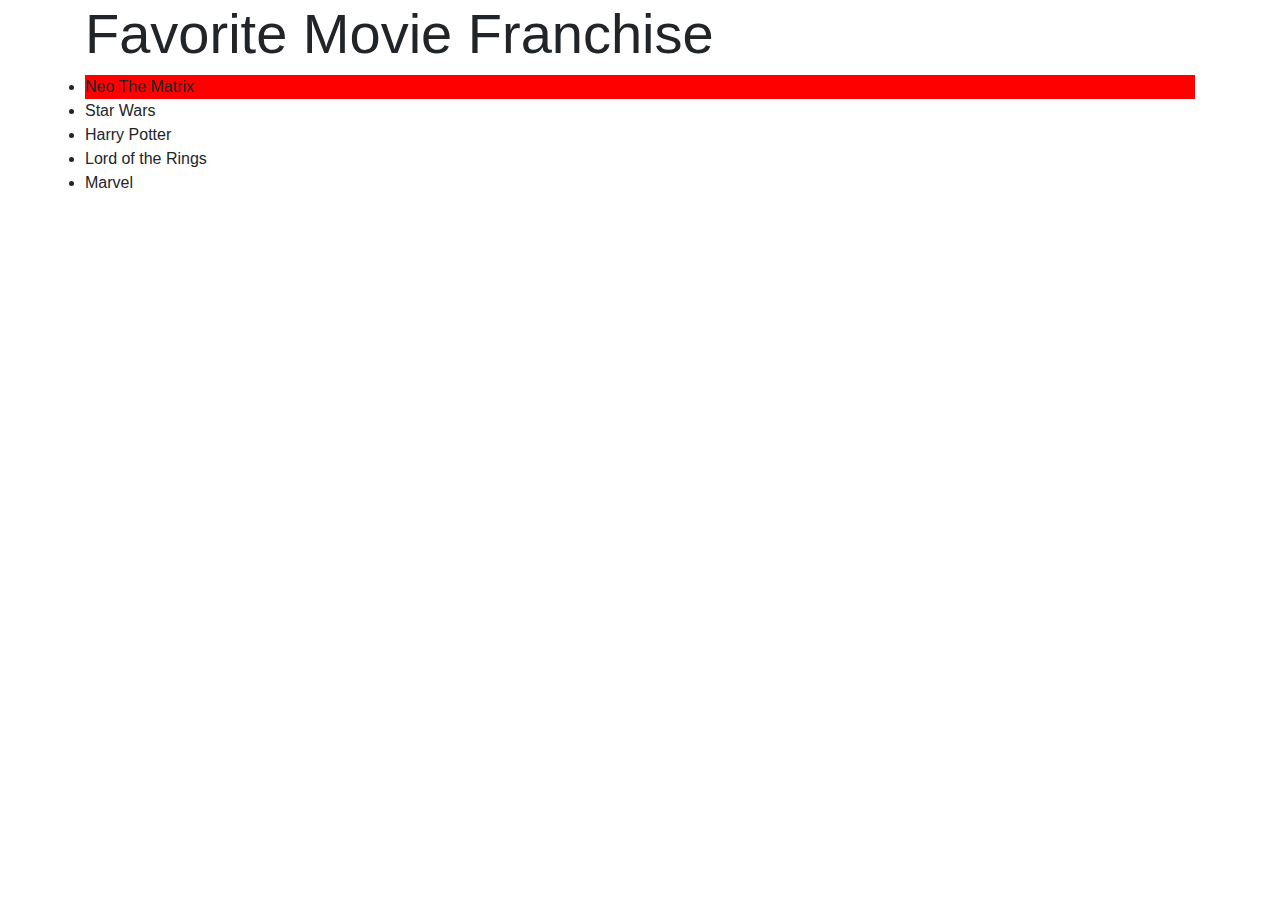
<file: JavaScript-DOM-Manipulation/index.html>
<!DOCTYPE html>
<html lang="en">
<head>
    <meta charset="UTF-8">
    <meta name="viewport" content="width=device-width, initial-scale=1.0">
    <title>Document</title>
    <!-- Bootstrap CSS -->
    <link href="https://stackpath.bootstrapcdn.com/bootstrap/4.5.2/css/bootstrap.min.css" rel="stylesheet">
    <style>
        /* Additional CSS styles can be added here */
    </style>
</head>
<!--The HTML element is the parent to the head and body element. 
The body element is the parent to the DIV. 
The h1 and the UL are siblings.-->
<body>
    <!--The div element is the parent to the ul element-->
    <div class="container">
        <h1 class="display-4" id="main-heading">Favorite Movie Franchise</h1>
        <ul class="list-group">
            <li class="list-items">
                <span>Neo</span>
                The Matrix</li>
            <li class="list-items">Star Wars</li>
            <li class="list-items">Harry Potter</li>
            <li class="list-items">Lord of the Rings</li>
            <li class="list-items">Marvel</li>
        </ul>
    </div>
    <!--<script src="styling_elements.js"></script>
    <script src="select_elements.js"></script>
    <script src="creating_elements.js"></script>-->
    <script src="DOM_traversal.js"></script>
    
    <!-- Bootstrap JS and jQuery (Optional, if required) -->
    <script src="https://code.jquery.com/jquery-3.5.1.slim.min.js"></script>
    <script src="https://cdn.jsdelivr.net/npm/@popperjs/core@2.5.4/dist/umd/popper.min.js"></script>
    <script src="https://stackpath.bootstrapcdn.com/bootstrap/4.5.2/js/bootstrap.min.js"></script>
</body>
</html>
</file>
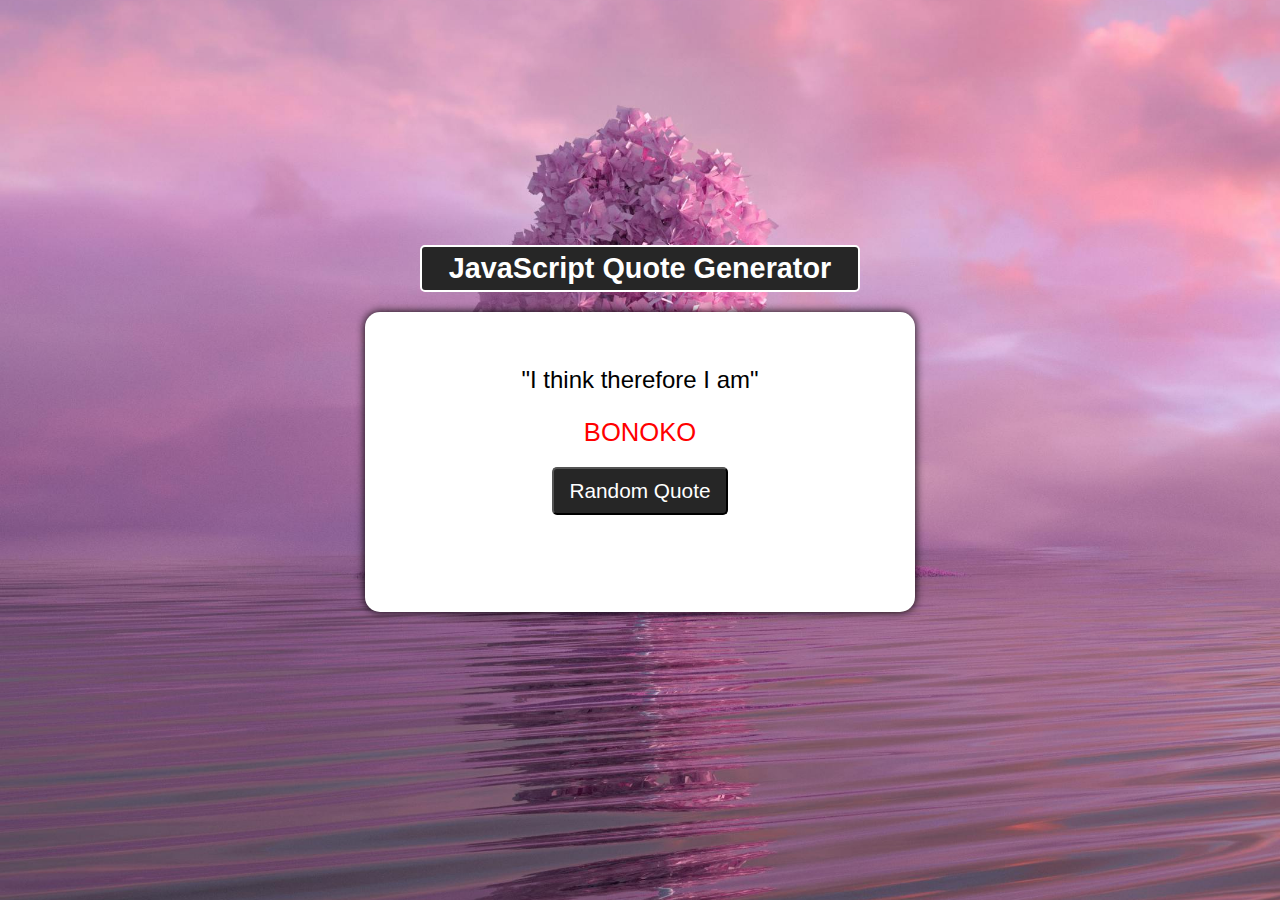
<file: JavaScript-Projects/0x00-Random_Quote_Generator/index.html>
<!DOCTYPE html>
<html lang="en">
<head>
    <meta charset="UTF-8">
    <meta name="viewport" content="width=device-width, initial-scale=1.0">
    <!--Stylesheet-->
    <link rel="stylesheet" href="style.css">
    <!--Google font links-->
    <link rel="preconnect" href="https://fonts.googleapis.com">
    <link rel="preconnect" href="https://fonts.gstatic.com" crossorigin>
    <link href="https://fonts.googleapis.com/css2?family=Roboto:ital,wght@0,100;0,300;0,400;0,500;0,700;0,900;1,100;1,300;1,400;1,500;1,700;1,900&display=swap" rel="stylesheet">
    <!--Font Awesome-->
    <link rel="stylesheet" href="https://cdnjs.cloudflare.com/ajax/libs/font-awesome/6.5.2/css/all.min.css" integrity="sha512-SnH5WK+bZxgPHs44uWIX+LLJAJ9/2PkPKZ5QiAj6Ta86w+fsb2TkcmfRyVX3pBnMFcV7oQPJkl9QevSCWr3W6A==" crossorigin="anonymous" referrerpolicy="no-referrer" />
    <title>Random Quote Generator</title>
</head>
<body>
    <div class="container">
        <div class="header">
            <h2>JavaScript Quote Generator</h2>
        </div>

        <div class="main-content">
            <div class="text-area">
                <span class="quote">
                    "I think therefore I am"
                </span>
            </div>

            <div class="person"> Bonoko </div>

            <div class="button-area">
                <button id="new-quote">Random Quote</button>
            </div>
        </div>
    </div>

    <!--Scripts-->
    <script src="randomQuoteGenerator.js"></script>
</body>
</html>
</file>
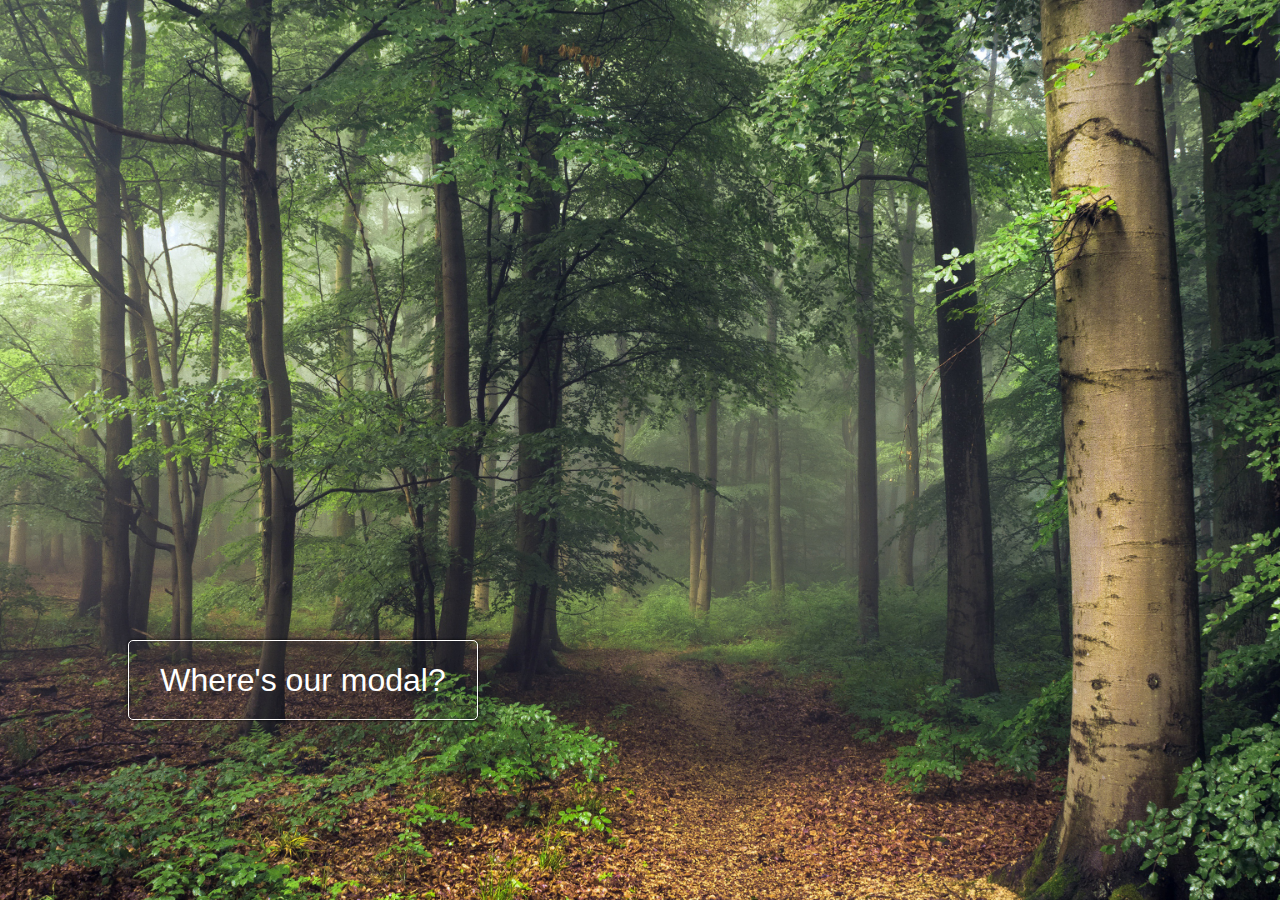
<file: JavaScript-Projects/0x02-Modal_Open_Button/index.html>
<!DOCTYPE html>
<html lang="en">
    <head>
        <meta charset="UTF-8">
        <meta name="viewport" content="width=device-width, initial-scale=1.0">
        <!--Stylesheet-->
        <link rel="stylesheet" href="style.css">
        <!--Google font links-->
        <link rel="preconnect" href="https://fonts.googleapis.com">
        <link rel="preconnect" href="https://fonts.gstatic.com" crossorigin>
        <link href="https://fonts.googleapis.com/css2?family=Roboto:ital,wght@0,100;0,300;0,400;0,500;0,700;0,900;1,100;1,300;1,400;1,500;1,700;1,900&display=swap" rel="stylesheet">
        <!--Font Awesome-->
        <link rel="stylesheet" href="https://cdnjs.cloudflare.com/ajax/libs/font-awesome/6.5.2/css/all.min.css" integrity="sha512-SnH5WK+bZxgPHs44uWIX+LLJAJ9/2PkPKZ5QiAj6Ta86w+fsb2TkcmfRyVX3pBnMFcV7oQPJkl9QevSCWr3W6A==" crossorigin="anonymous" referrerpolicy="no-referrer" />
        <title>Modal Open Button</title>
    </head>
<body>
    <button id="open-btn">
        <p>Where's our modal?</p>
    </button>

    <div id="modal-container">
        <div id="modal">
            <p>Here I am!</p>
            <div id="close-btn">&times;</div>
        </div>
    </div>

    <script src="modal.js"></script>
</body>
</html>
</file>
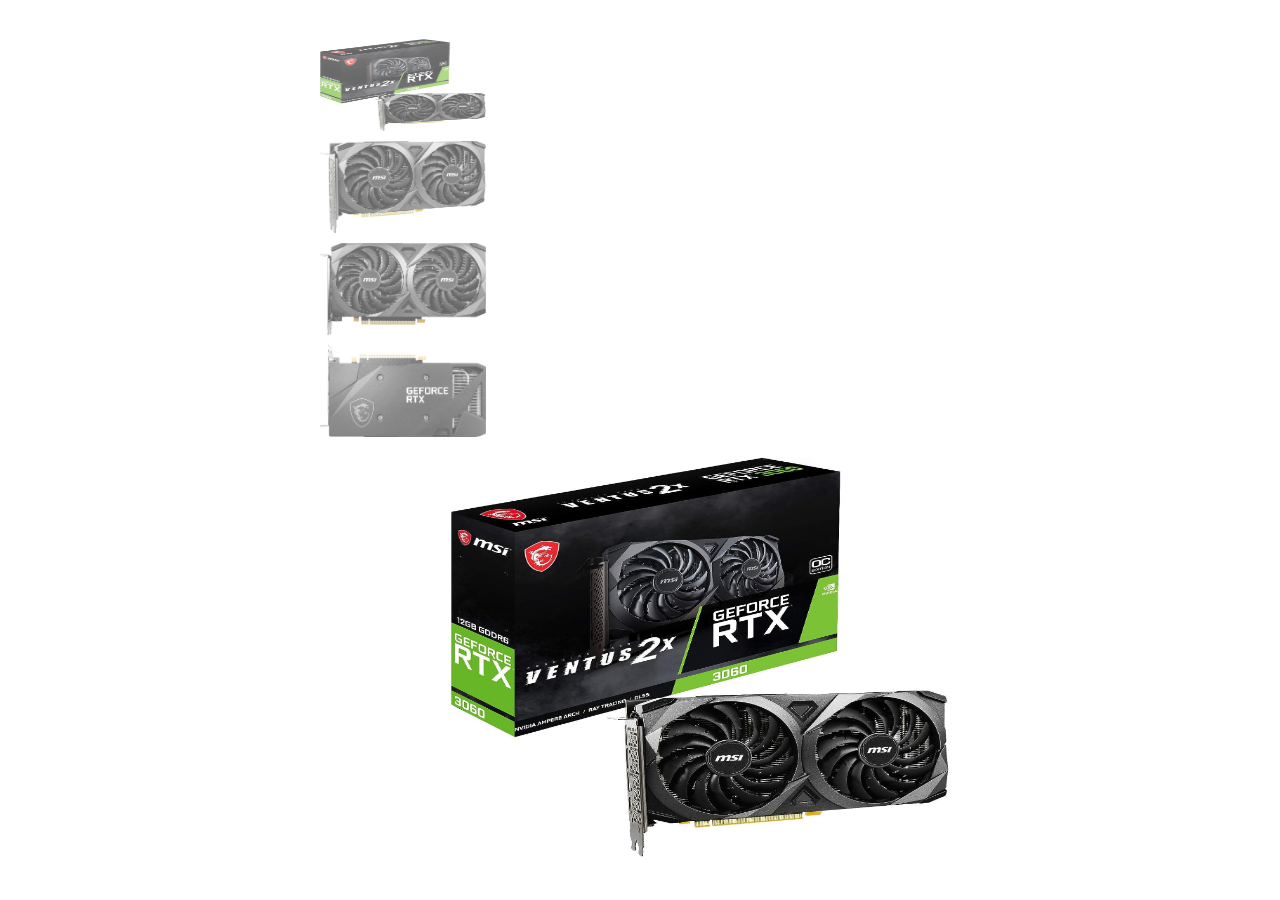
<file: JavaScript-Projects/0x03-Interactive_image_gallery/index.html>
<!DOCTYPE html>
<html lang="en">
    <head>
        <meta charset="UTF-8">
        <meta name="viewport" content="width=device-width, initial-scale=1.0">
        <!--Stylesheet-->
        <link rel="stylesheet" href="style.css">
        <!--Google font links-->
        <link rel="preconnect" href="https://fonts.googleapis.com">
        <link rel="preconnect" href="https://fonts.gstatic.com" crossorigin>
        <link href="https://fonts.googleapis.com/css2?family=Roboto:ital,wght@0,100;0,300;0,400;0,500;0,700;0,900;1,100;1,300;1,400;1,500;1,700;1,900&display=swap" rel="stylesheet">
        <!--Font Awesome-->
        <link rel="stylesheet" href="https://cdnjs.cloudflare.com/ajax/libs/font-awesome/6.5.2/css/all.min.css" integrity="sha512-SnH5WK+bZxgPHs44uWIX+LLJAJ9/2PkPKZ5QiAj6Ta86w+fsb2TkcmfRyVX3pBnMFcV7oQPJkl9QevSCWr3W6A==" crossorigin="anonymous" referrerpolicy="no-referrer" />
        <title>Image Gallery</title>
    </head>
<body>
    <div class="product">
        <div class="product-small-image">
            <img src="img/img_1.jpg">
            <img src="img/img_2.jpg">
            <img src="img/img_3.jpg">
            <img src="img/img_4.jpg">
        </div>

        <div class="img-container">
            <img id="large-img" class="enlarged-image" src="img/img_1.jpg"
        </div>
    </div>

    <script src="imageGallery.js"></script>
</body>
</html>
</file>
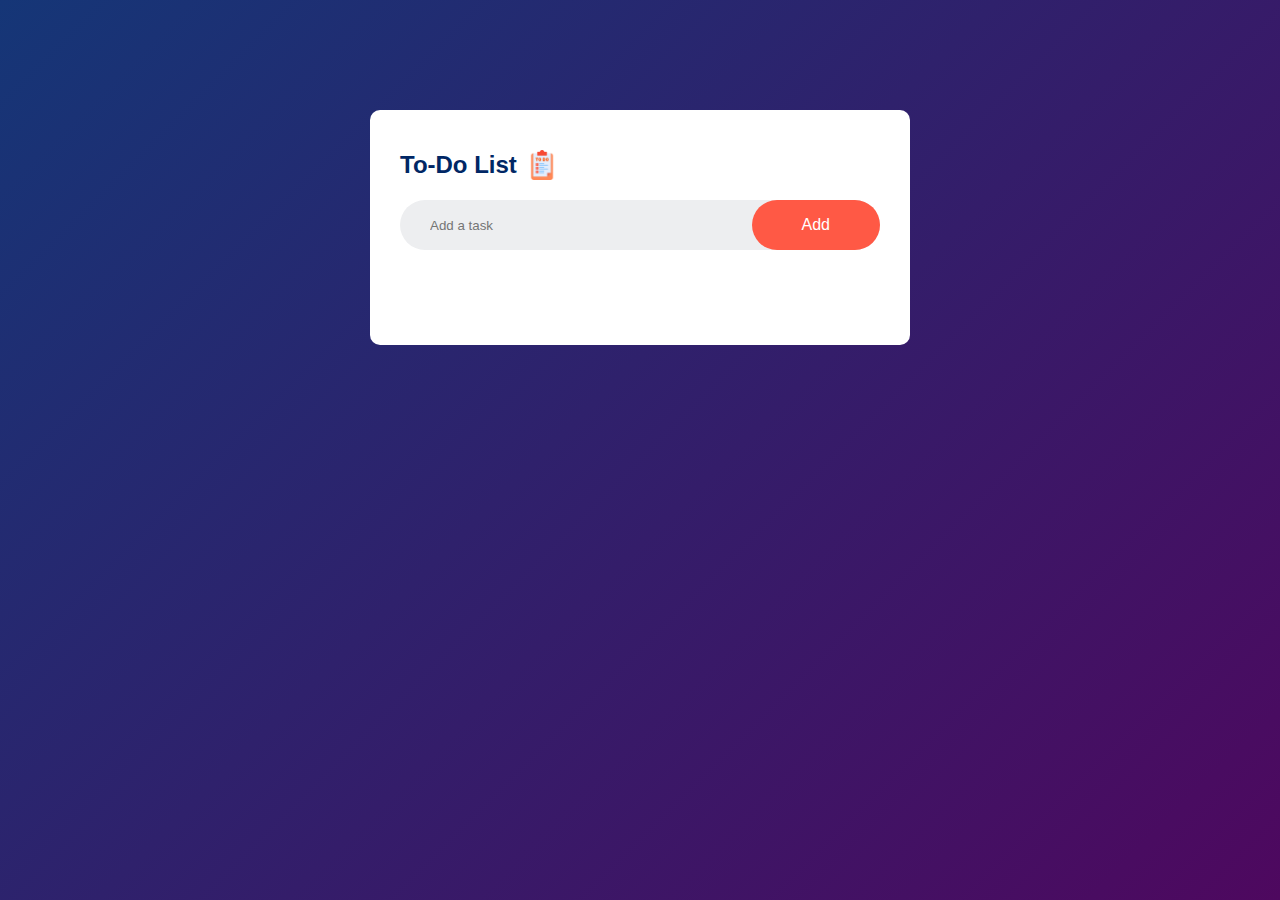
<file: JavaScript-Projects/0x04-To_Do_List/index.html>
<!DOCTYPE html>
<html lang="en">
    <head>
        <meta charset="UTF-8">
        <meta name="viewport" content="width=device-width, initial-scale=1.0">
        <!--Stylesheet-->
        <link rel="stylesheet" href="style.css">
        <!--Google font links-->
        <link rel="preconnect" href="https://fonts.googleapis.com">
        <link rel="preconnect" href="https://fonts.gstatic.com" crossorigin>
        <link href="https://fonts.googleapis.com/css2?family=Roboto:ital,wght@0,100;0,300;0,400;0,500;0,700;0,900;1,100;1,300;1,400;1,500;1,700;1,900&display=swap" rel="stylesheet">
        <!--Font Awesome-->
        <link rel="stylesheet" href="https://cdnjs.cloudflare.com/ajax/libs/font-awesome/6.5.2/css/all.min.css" integrity="sha512-SnH5WK+bZxgPHs44uWIX+LLJAJ9/2PkPKZ5QiAj6Ta86w+fsb2TkcmfRyVX3pBnMFcV7oQPJkl9QevSCWr3W6A==" crossorigin="anonymous" referrerpolicy="no-referrer" />
        <title>To Do List</title>
        <script defer src="to_do.js"></script>
    </head>
<body>
<div class="container">
    <div class="todo-app">
        <h2>To-Do List <img src="img/to-do.png"></h2>
        <div class="row">
            <input type="text" id="input-box" placeholder="Add a task">
            <button>Add</button>
        </div>
        <ul id="list-container">
        </ul>
    </div>
</div>
</body>
</html>
</file>
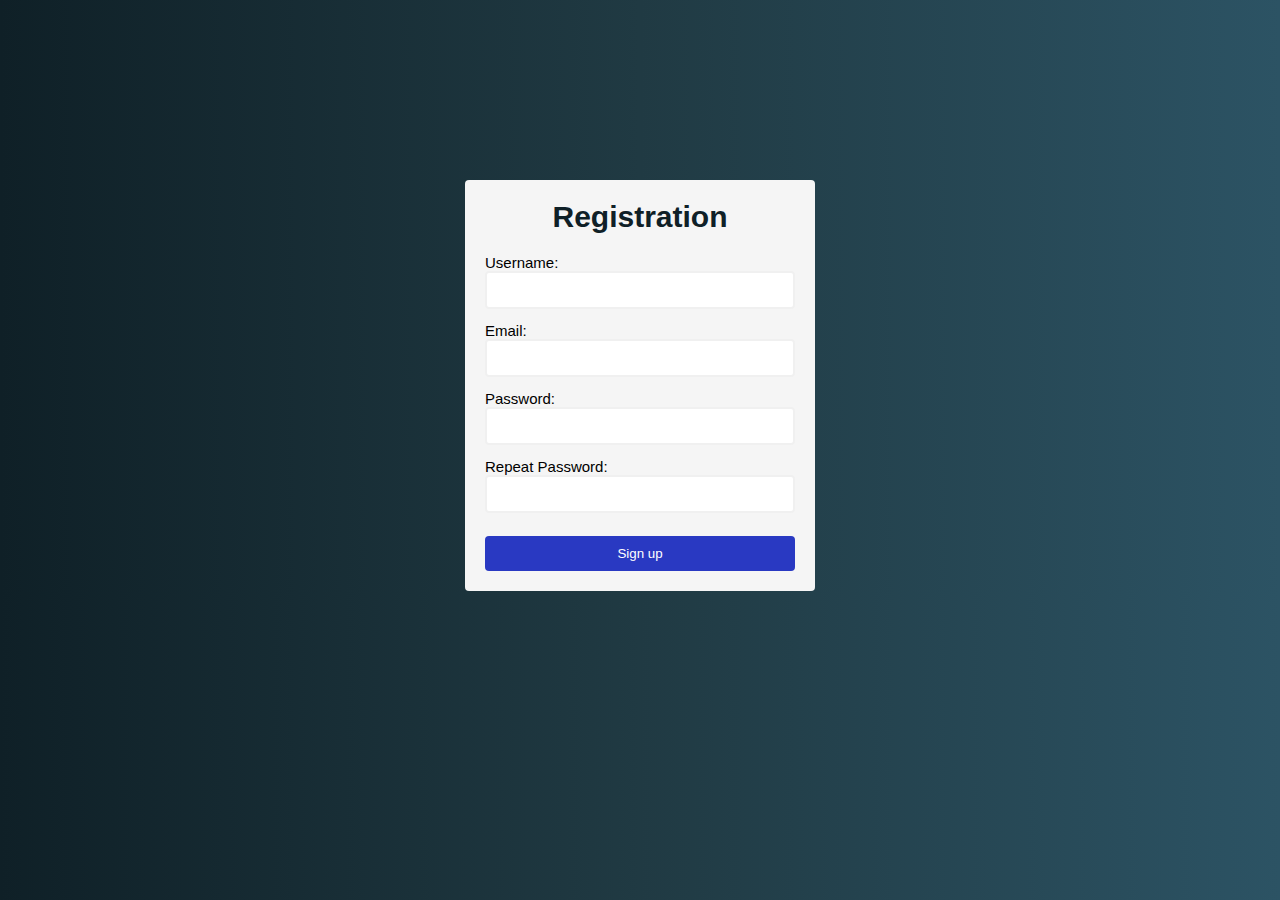
<file: JavaScript-Projects/0x05-Interactive_Form_Validation/index.html>
<!DOCTYPE html>
<html lang="en">
    <head>
        <meta charset="UTF-8">
        <meta name="viewport" content="width=device-width, initial-scale=1.0">
        <!--Stylesheet-->
        <link rel="stylesheet" href="style.css">
        <!--Google font links-->
        <link rel="preconnect" href="https://fonts.googleapis.com">
        <link rel="preconnect" href="https://fonts.gstatic.com" crossorigin>
        <link href="https://fonts.googleapis.com/css2?family=Roboto:ital,wght@0,100;0,300;0,400;0,500;0,700;0,900;1,100;1,300;1,400;1,500;1,700;1,900&display=swap" rel="stylesheet">
        <!--Font Awesome-->
        <link rel="stylesheet" href="https://cdnjs.cloudflare.com/ajax/libs/font-awesome/6.5.2/css/all.min.css" integrity="sha512-SnH5WK+bZxgPHs44uWIX+LLJAJ9/2PkPKZ5QiAj6Ta86w+fsb2TkcmfRyVX3pBnMFcV7oQPJkl9QevSCWr3W6A==" crossorigin="anonymous" referrerpolicy="no-referrer" />
        <title>Form Validator</title>
        <script defer src="form_validator.js"></script>
    </head>
<body>
    <div class="container">
        <form id="form" action="#">
            <h1>Registration</h1>
            <div class="input-control">
                <label for="username">Username:</label>
                <input id="username" name="username" type="text">
                <div class="error"></div>
            </div>
            <div class="input-control">
                <label for="email">Email:</label>
                <input id="email" name="email" type="email">
                <div class="error"></div>
            </div>
            <div class="input-control">
                <label for="password">Password:</label>
                <input id="password" name="password" type="password">
                <div class="error"></div>
            </div>
            <div class="input-control">
                <label for="password">Repeat Password:</label>
                <input id="password2" name="password2" type="password">
                <div class="error"></div>
            </div>
            <button type="submit">Sign up</button>
        </form>
    </div>
</body>
</html>
</file>
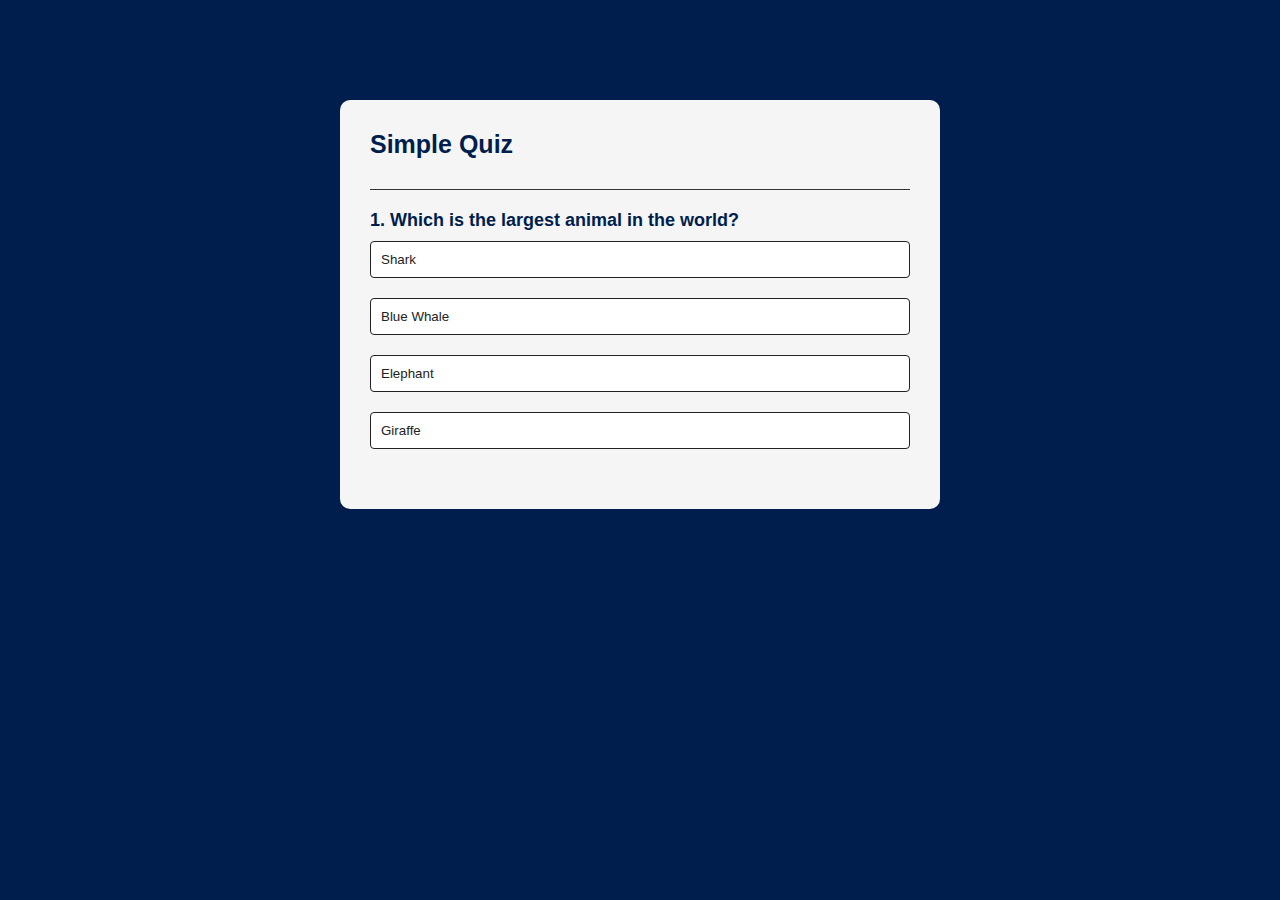
<file: JavaScript-Projects/0x06-Quiz_app/index.html>
<!DOCTYPE html>
<html lang="en">
    <head>
        <meta charset="UTF-8">
        <meta name="viewport" content="width=device-width, initial-scale=1.0">
        <!--Stylesheet-->
        <link rel="stylesheet" href="style.css">
        <!--Google font links-->
        <link rel="preconnect" href="https://fonts.googleapis.com">
        <link rel="preconnect" href="https://fonts.gstatic.com" crossorigin>
        <link href="https://fonts.googleapis.com/css2?family=Roboto:ital,wght@0,100;0,300;0,400;0,500;0,700;0,900;1,100;1,300;1,400;1,500;1,700;1,900&display=swap" rel="stylesheet">
        <!--Font Awesome-->
        <link rel="stylesheet" href="https://cdnjs.cloudflare.com/ajax/libs/font-awesome/6.5.2/css/all.min.css" integrity="sha512-SnH5WK+bZxgPHs44uWIX+LLJAJ9/2PkPKZ5QiAj6Ta86w+fsb2TkcmfRyVX3pBnMFcV7oQPJkl9QevSCWr3W6A==" crossorigin="anonymous" referrerpolicy="no-referrer" />
        <title>Quiz App</title>
        <script defer src="quiz.js"></script>
    </head>
<body>
    <div class="app">
        <h1>Simple Quiz</h1>
        <div class="quiz">
            <h2 id="question">Question goes here</h2>
            <div id="answer-buttons">
                <button class="btn">Answer 1</button>
                <button class="btn">Answer 2</button>
                <button class="btn">Answer 3</button>
                <button class="btn">Answer 4</button>
            </div>
            <button id="next-btn">Next</button>
        </div>
    </div>
</body>
</html>
</file>
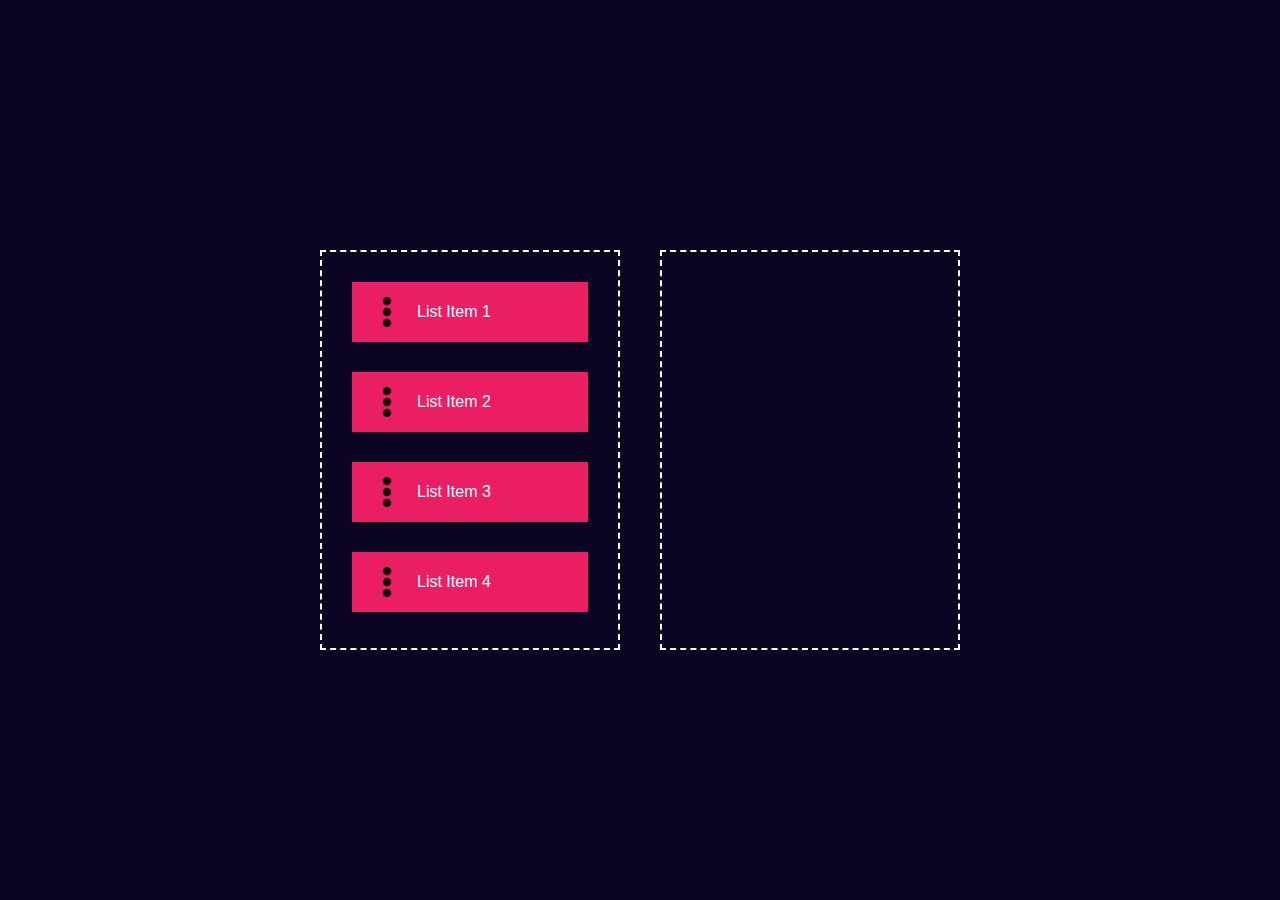
<file: JavaScript-Projects/0x07-Drag_and_drop/index.html>
<!DOCTYPE html>
<html lang="en">
    <head>
        <meta charset="UTF-8">
        <meta name="viewport" content="width=device-width, initial-scale=1.0">
        <!--Stylesheet-->
        <link rel="stylesheet" href="style.css">
        <!--Google font links-->
        <link rel="preconnect" href="https://fonts.googleapis.com">
        <link rel="preconnect" href="https://fonts.gstatic.com" crossorigin>
        <link href="https://fonts.googleapis.com/css2?family=Roboto:ital,wght@0,100;0,300;0,400;0,500;0,700;0,900;1,100;1,300;1,400;1,500;1,700;1,900&display=swap" rel="stylesheet">
        <!--Font Awesome-->
        <link rel="stylesheet" href="https://cdnjs.cloudflare.com/ajax/libs/font-awesome/6.5.2/css/all.min.css" integrity="sha512-SnH5WK+bZxgPHs44uWIX+LLJAJ9/2PkPKZ5QiAj6Ta86w+fsb2TkcmfRyVX3pBnMFcV7oQPJkl9QevSCWr3W6A==" crossorigin="anonymous" referrerpolicy="no-referrer" />
        <title>Drag and drop</title>
        <script defer src="drag_and_drop.js"></script>
    </head>
<body>
    <div class="container">
        <div id="left">
            <div class="list" draggable="true"><img src="img/dots.png">List Item 1</div>
            <div class="list" draggable="true"><img src="img/dots.png">List Item 2</div>
            <div class="list" draggable="true"><img src="img/dots.png">List Item 3</div>
            <div class="list" draggable="true"><img src="img/dots.png">List Item 4</div>
        </div>
        <div id="right"></div>
    </div>
    
</body>
</html>
</file>
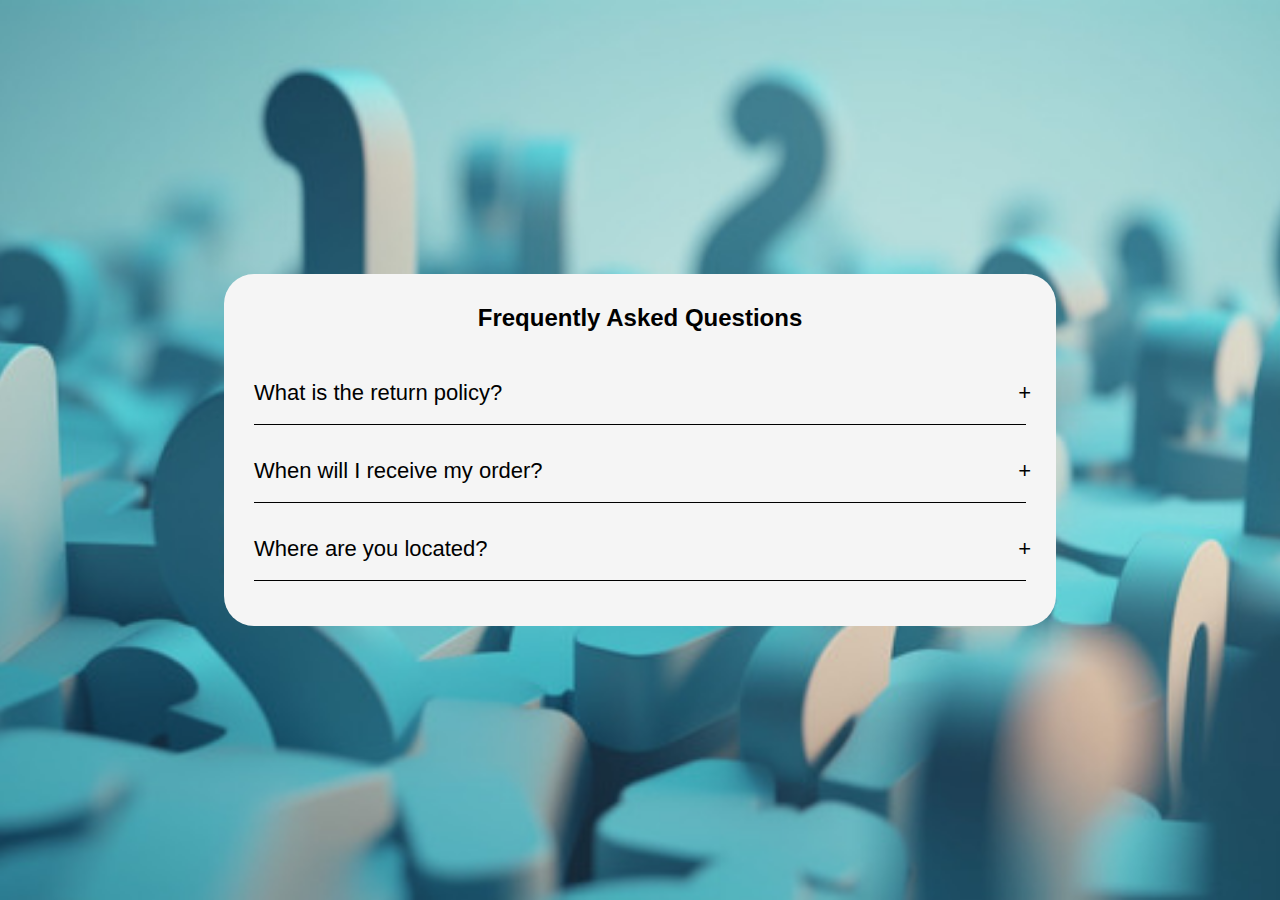
<file: JavaScript-Projects/0x08-Accordion/index.html>
<!DOCTYPE html>
<html lang="en">
    <head>
        <meta charset="UTF-8">
        <meta name="viewport" content="width=device-width, initial-scale=1.0">
        <!--Stylesheet-->
        <link rel="stylesheet" href="style.css">
        <!--Google font links-->
        <link rel="preconnect" href="https://fonts.googleapis.com">
        <link rel="preconnect" href="https://fonts.gstatic.com" crossorigin>
        <link href="https://fonts.googleapis.com/css2?family=Roboto:ital,wght@0,100;0,300;0,400;0,500;0,700;0,900;1,100;1,300;1,400;1,500;1,700;1,900&display=swap" rel="stylesheet">
        <!--Font Awesome-->
        <link rel="stylesheet" href="https://cdnjs.cloudflare.com/ajax/libs/font-awesome/6.5.2/css/all.min.css" integrity="sha512-SnH5WK+bZxgPHs44uWIX+LLJAJ9/2PkPKZ5QiAj6Ta86w+fsb2TkcmfRyVX3pBnMFcV7oQPJkl9QevSCWr3W6A==" crossorigin="anonymous" referrerpolicy="no-referrer" />
        <title>Drag and drop</title>
        <script defer src="accordion.js"></script>
    </head>
<body>
    <div class="accordion">
        <h2 class="accordion-title">Frequently Asked Questions</h2>

        <div class="content-container">
            <div class="question">What is the return policy?</div>
            <div class="answer">Lorem ipsum dolor sit amet consectetur adipisicing elit. Repudiandae, voluptates alias ducimus magnam non ut, recusandae eum animi illo deleniti quia repellat corporis sunt et eaque error nesciunt perspiciatis officiis!</div>
        </div>
        <div class="content-container">
            <div class="question">When will I receive my order?</div>
            <div class="answer">Lorem ipsum dolor sit amet consectetur adipisicing elit. Repudiandae, voluptates alias ducimus magnam non ut, recusandae eum animi illo deleniti quia repellat corporis sunt et eaque error nesciunt perspiciatis officiis!</div>
        </div>
        <div class="content-container">
            <div class="question">Where are you located?</div>
            <div class="answer">Lorem ipsum dolor sit amet consectetur adipisicing elit. Repudiandae, voluptates alias ducimus magnam non ut, recusandae eum animi illo deleniti quia repellat corporis sunt et eaque error nesciunt perspiciatis officiis!</div>
        </div>
    </div>
</body>
</html>
</file>
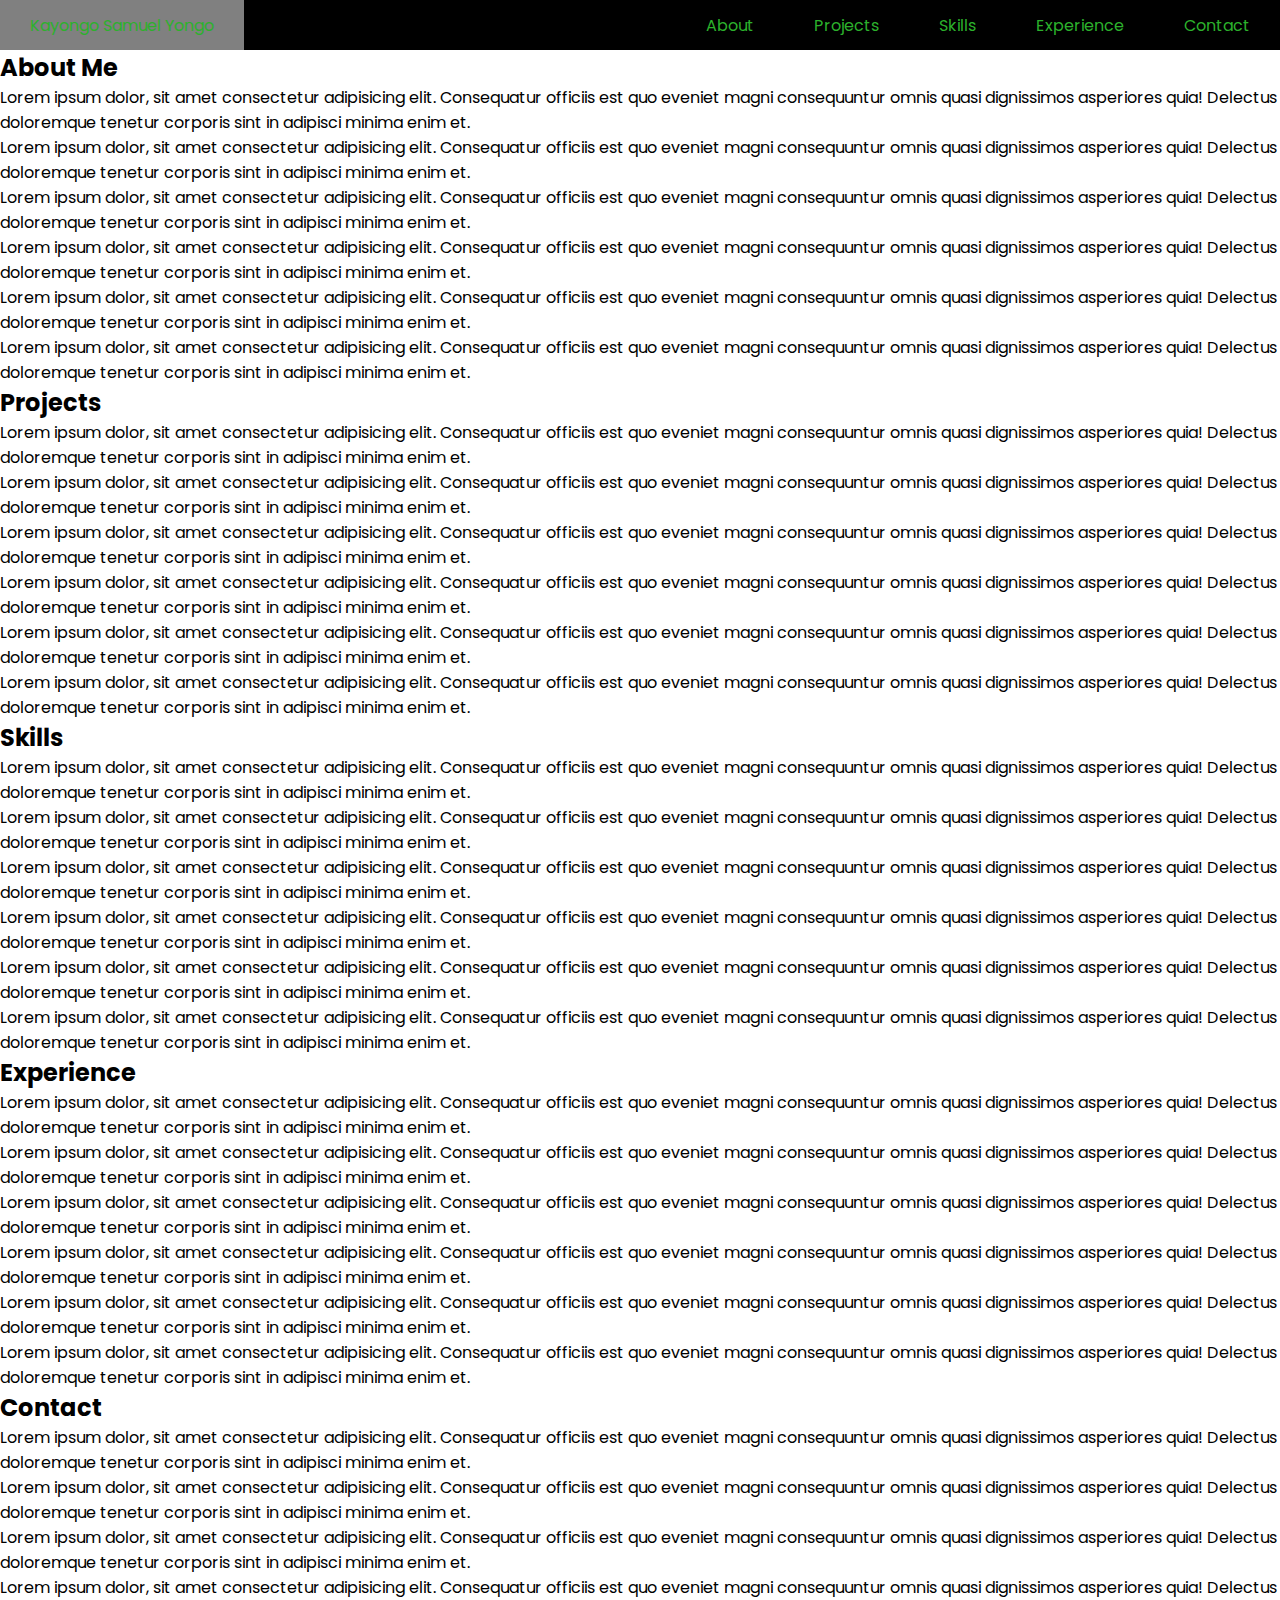
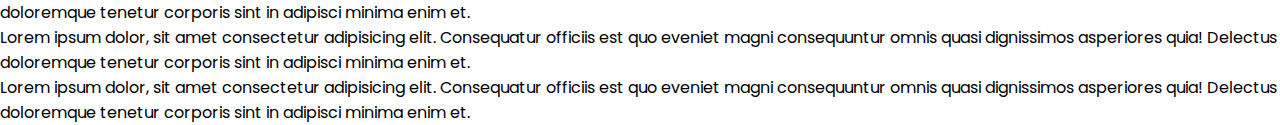
<file: JavaScript-Projects/0x10-NavBar/index.html>
<!DOCTYPE html>
<html lang="en">
    <head>
        <meta charset="UTF-8">
        <meta name="viewport" content="width=device-width, initial-scale=1.0">
        <!--Stylesheet-->
        <link rel="stylesheet" href="style.css">
        <!--Google font links-->
        <link rel="preconnect" href="https://fonts.googleapis.com">
        <link rel="preconnect" href="https://fonts.gstatic.com" crossorigin>
        <link href="https://fonts.googleapis.com/css2?family=Roboto:ital,wght@0,100;0,300;0,400;0,500;0,700;0,900;1,100;1,300;1,400;1,500;1,700;1,900&display=swap" rel="stylesheet">
        <!--Font Awesome-->
        <link rel="stylesheet" href="https://cdnjs.cloudflare.com/ajax/libs/font-awesome/6.5.2/css/all.min.css" integrity="sha512-SnH5WK+bZxgPHs44uWIX+LLJAJ9/2PkPKZ5QiAj6Ta86w+fsb2TkcmfRyVX3pBnMFcV7oQPJkl9QevSCWr3W6A==" crossorigin="anonymous" referrerpolicy="no-referrer" />
        <link rel="stylesheet" href="https://cdnjs.cloudflare.com/ajax/libs/font-awesome/4.7.0/css/font-awesome.min.css">
        <title>Portfolio Website</title>
        <script defer src="navbar.js"></script>
    </head>
<body>
    <nav>
        <ul class="sidebar">
            <li id="hidebar"><a href="#"><svg xmlns="http://www.w3.org/2000/svg" height="24" viewBox="0 -960 960 960" width="24"><path class="svg-path" d="m256-200-56-56 224-224-224-224 56-56 224 224 224-224 56 56-224 224 224 224-56 56-224-224-224 224Z"/></svg></a></li>
            <li><a href="#about">About</a></li>
            <li><a href="#projects">Projects</a></li>
            <li><a href="#skills">Skills</a></li>
            <li><a href="#experience">Experience</a></li>
            <li><a href="#contact">Contact</a></li>
        </ul>
        <ul>
            <li><a href="#"> Kayongo Samuel Yongo</a></li>
            <li><a class="hideOnMobile" href="#about">About</a></li>
            <li><a class="hideOnMobile" href="#projects">Projects</a></li>
            <li><a class="hideOnMobile" href="#skills">Skills</a></li>
            <li><a class="hideOnMobile" href="#experience">Experience</a></li>
            <li><a class="hideOnMobile" href="#contact">Contact</a></li>
            <li class="menu-button" id="showbar"><a href="#"><svg xmlns="http://www.w3.org/2000/svg" height="24" viewBox="0 -960 960 960" width="24"><path class="svg-path" d="M120-240v-80h720v80H120Zm0-200v-80h720v80H120Zm0-200v-80h720v80H120Z"/></svg></a></li>
        </ul>
    </nav>
    <section>
        <h2 id="about"> About Me</h2>
        <p>Lorem ipsum dolor, sit amet consectetur adipisicing elit. Consequatur officiis est quo eveniet magni consequuntur omnis quasi dignissimos asperiores quia! Delectus doloremque tenetur corporis sint in adipisci minima enim et.</p>
        <p>Lorem ipsum dolor, sit amet consectetur adipisicing elit. Consequatur officiis est quo eveniet magni consequuntur omnis quasi dignissimos asperiores quia! Delectus doloremque tenetur corporis sint in adipisci minima enim et.</p>
        <p>Lorem ipsum dolor, sit amet consectetur adipisicing elit. Consequatur officiis est quo eveniet magni consequuntur omnis quasi dignissimos asperiores quia! Delectus doloremque tenetur corporis sint in adipisci minima enim et.</p>
        <p>Lorem ipsum dolor, sit amet consectetur adipisicing elit. Consequatur officiis est quo eveniet magni consequuntur omnis quasi dignissimos asperiores quia! Delectus doloremque tenetur corporis sint in adipisci minima enim et.</p>
        <p>Lorem ipsum dolor, sit amet consectetur adipisicing elit. Consequatur officiis est quo eveniet magni consequuntur omnis quasi dignissimos asperiores quia! Delectus doloremque tenetur corporis sint in adipisci minima enim et.</p>
        <p>Lorem ipsum dolor, sit amet consectetur adipisicing elit. Consequatur officiis est quo eveniet magni consequuntur omnis quasi dignissimos asperiores quia! Delectus doloremque tenetur corporis sint in adipisci minima enim et.</p>
        <h2 id="projects"> Projects </h2>
        <p>Lorem ipsum dolor, sit amet consectetur adipisicing elit. Consequatur officiis est quo eveniet magni consequuntur omnis quasi dignissimos asperiores quia! Delectus doloremque tenetur corporis sint in adipisci minima enim et.</p>
        <p>Lorem ipsum dolor, sit amet consectetur adipisicing elit. Consequatur officiis est quo eveniet magni consequuntur omnis quasi dignissimos asperiores quia! Delectus doloremque tenetur corporis sint in adipisci minima enim et.</p>
        <p>Lorem ipsum dolor, sit amet consectetur adipisicing elit. Consequatur officiis est quo eveniet magni consequuntur omnis quasi dignissimos asperiores quia! Delectus doloremque tenetur corporis sint in adipisci minima enim et.</p>
        <p>Lorem ipsum dolor, sit amet consectetur adipisicing elit. Consequatur officiis est quo eveniet magni consequuntur omnis quasi dignissimos asperiores quia! Delectus doloremque tenetur corporis sint in adipisci minima enim et.</p>
        <p>Lorem ipsum dolor, sit amet consectetur adipisicing elit. Consequatur officiis est quo eveniet magni consequuntur omnis quasi dignissimos asperiores quia! Delectus doloremque tenetur corporis sint in adipisci minima enim et.</p>
        <p>Lorem ipsum dolor, sit amet consectetur adipisicing elit. Consequatur officiis est quo eveniet magni consequuntur omnis quasi dignissimos asperiores quia! Delectus doloremque tenetur corporis sint in adipisci minima enim et.</p>
        <h2 id="skills"> Skills </h2>
        <p>Lorem ipsum dolor, sit amet consectetur adipisicing elit. Consequatur officiis est quo eveniet magni consequuntur omnis quasi dignissimos asperiores quia! Delectus doloremque tenetur corporis sint in adipisci minima enim et.</p>
        <p>Lorem ipsum dolor, sit amet consectetur adipisicing elit. Consequatur officiis est quo eveniet magni consequuntur omnis quasi dignissimos asperiores quia! Delectus doloremque tenetur corporis sint in adipisci minima enim et.</p>
        <p>Lorem ipsum dolor, sit amet consectetur adipisicing elit. Consequatur officiis est quo eveniet magni consequuntur omnis quasi dignissimos asperiores quia! Delectus doloremque tenetur corporis sint in adipisci minima enim et.</p>
        <p>Lorem ipsum dolor, sit amet consectetur adipisicing elit. Consequatur officiis est quo eveniet magni consequuntur omnis quasi dignissimos asperiores quia! Delectus doloremque tenetur corporis sint in adipisci minima enim et.</p>
        <p>Lorem ipsum dolor, sit amet consectetur adipisicing elit. Consequatur officiis est quo eveniet magni consequuntur omnis quasi dignissimos asperiores quia! Delectus doloremque tenetur corporis sint in adipisci minima enim et.</p>
        <p>Lorem ipsum dolor, sit amet consectetur adipisicing elit. Consequatur officiis est quo eveniet magni consequuntur omnis quasi dignissimos asperiores quia! Delectus doloremque tenetur corporis sint in adipisci minima enim et.</p>
        <h2 id="experience"> Experience </h2>
        <p>Lorem ipsum dolor, sit amet consectetur adipisicing elit. Consequatur officiis est quo eveniet magni consequuntur omnis quasi dignissimos asperiores quia! Delectus doloremque tenetur corporis sint in adipisci minima enim et.</p>
        <p>Lorem ipsum dolor, sit amet consectetur adipisicing elit. Consequatur officiis est quo eveniet magni consequuntur omnis quasi dignissimos asperiores quia! Delectus doloremque tenetur corporis sint in adipisci minima enim et.</p>
        <p>Lorem ipsum dolor, sit amet consectetur adipisicing elit. Consequatur officiis est quo eveniet magni consequuntur omnis quasi dignissimos asperiores quia! Delectus doloremque tenetur corporis sint in adipisci minima enim et.</p>
        <p>Lorem ipsum dolor, sit amet consectetur adipisicing elit. Consequatur officiis est quo eveniet magni consequuntur omnis quasi dignissimos asperiores quia! Delectus doloremque tenetur corporis sint in adipisci minima enim et.</p>
        <p>Lorem ipsum dolor, sit amet consectetur adipisicing elit. Consequatur officiis est quo eveniet magni consequuntur omnis quasi dignissimos asperiores quia! Delectus doloremque tenetur corporis sint in adipisci minima enim et.</p>
        <p>Lorem ipsum dolor, sit amet consectetur adipisicing elit. Consequatur officiis est quo eveniet magni consequuntur omnis quasi dignissimos asperiores quia! Delectus doloremque tenetur corporis sint in adipisci minima enim et.</p>
        <h2 id="contact"> Contact </h2>
        <p>Lorem ipsum dolor, sit amet consectetur adipisicing elit. Consequatur officiis est quo eveniet magni consequuntur omnis quasi dignissimos asperiores quia! Delectus doloremque tenetur corporis sint in adipisci minima enim et.</p>
        <p>Lorem ipsum dolor, sit amet consectetur adipisicing elit. Consequatur officiis est quo eveniet magni consequuntur omnis quasi dignissimos asperiores quia! Delectus doloremque tenetur corporis sint in adipisci minima enim et.</p>
        <p>Lorem ipsum dolor, sit amet consectetur adipisicing elit. Consequatur officiis est quo eveniet magni consequuntur omnis quasi dignissimos asperiores quia! Delectus doloremque tenetur corporis sint in adipisci minima enim et.</p>
        <p>Lorem ipsum dolor, sit amet consectetur adipisicing elit. Consequatur officiis est quo eveniet magni consequuntur omnis quasi dignissimos asperiores quia! Delectus doloremque tenetur corporis sint in adipisci minima enim et.</p>
        <p>Lorem ipsum dolor, sit amet consectetur adipisicing elit. Consequatur officiis est quo eveniet magni consequuntur omnis quasi dignissimos asperiores quia! Delectus doloremque tenetur corporis sint in adipisci minima enim et.</p>
        <p>Lorem ipsum dolor, sit amet consectetur adipisicing elit. Consequatur officiis est quo eveniet magni consequuntur omnis quasi dignissimos asperiores quia! Delectus doloremque tenetur corporis sint in adipisci minima enim et.</p>
    </section>
</body>
</html>
</file>
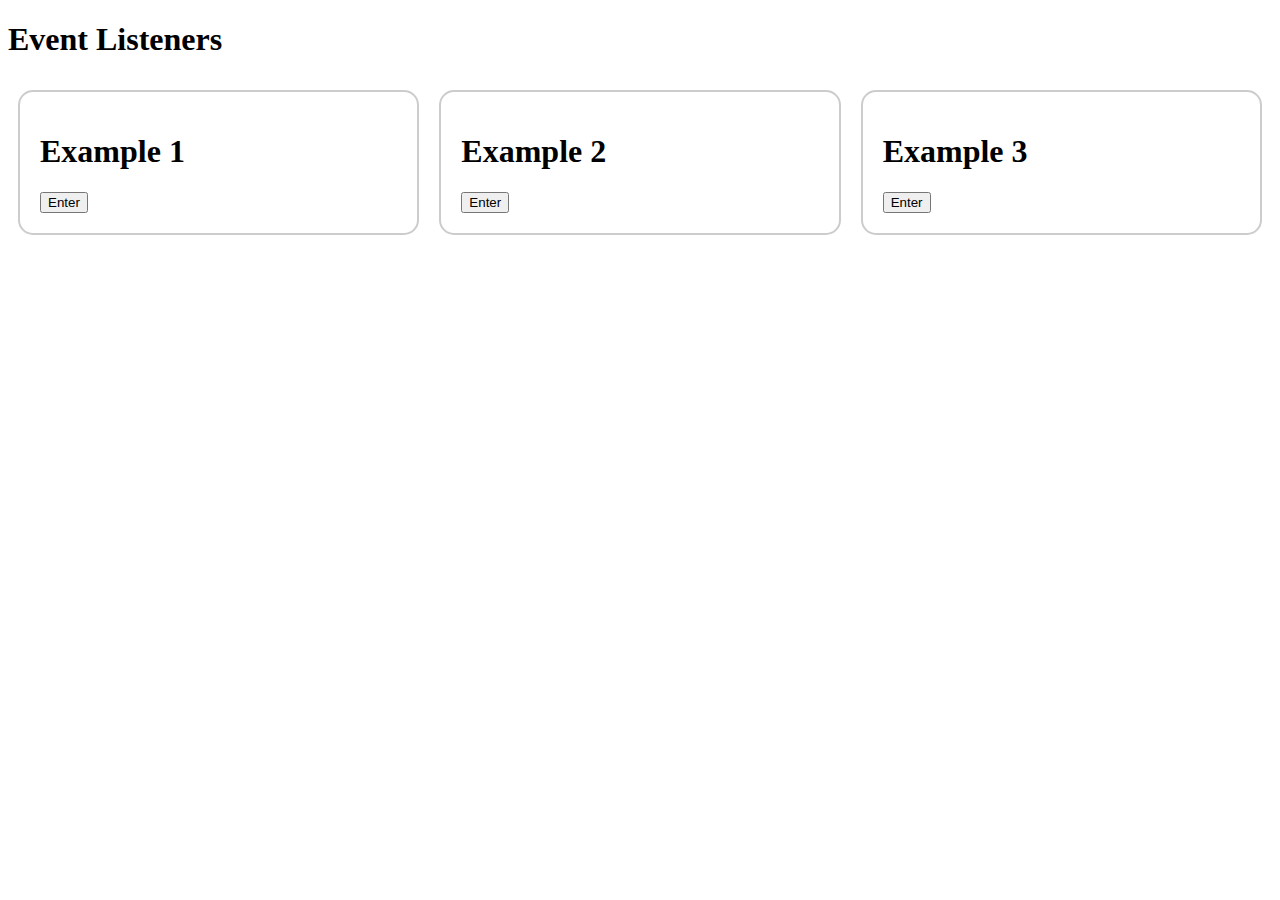
<file: JavaScript-DOM-Manipulation/main.html>
<!DOCTYPE html>
<html lang="en">
<head>
    <meta charset="UTF-8">
    <meta name="viewport" content="width=device-width, initial-scale=1.0">
    <title>Dom Manipulation</title>
    <style>
        .container {
            display: flex;
        }

        .boxes {
            flex: 1;
            margin: 10px;
            padding: 20px;
            border: 2px solid #ccc;
            border-radius: 15px;
        }
    </style>
</head>
<body>
    <h1 class="display-4" id="main-heading">Event Listeners</h1>
    <div class="container">
        <div class="boxes box-1">
            <h1 id="heading">Example 1</h1>
            <button onclick="alert('I Love JavaScript')">Enter</button>
        </div>
        <div class="boxes box-2">
            <h1 id="heading">Example 2</h1>
            <button class="btn-2">Enter</button>
        </div>
        <div class="boxes box-3">
            <h1 id="heading">Example 3</h1>
            <button class="btn-3">Enter</button>
        </div>
    </div>
</body>
<script src="event_listeners.js"></script>
</html>
</file>
<file: JavaScript-Projects/0x00-Random_Quote_Generator/style.css>
/* General styles */

*{
    margin: 0;
    padding: 0;
    box-sizing: border-box;
    font-family: 'Lato', sans-serif;
}

body {
    display: flex;
    justify-content: center;
    align-items: center;
    height: 100vh;
    text-align: center;
    background: url(img/background.jpg) no-repeat center center/ cover;
}

.container {
    width: 550px;
    height: 450px;
}

.header {
    font-size: 1.2rem;
    border: solid 2px #ffff;
    color: #ffff;
    background-color: #262626;
    padding: 5px;
    width: 80%;
    margin: 20px auto;
    border-radius: 5px;
}

.main-content {
    width: 100%;
    height: 300px;
    background-color: white;
    border-radius: 15px;
    padding: 50px 40px;
    box-shadow: 0 0 10px;
}

.main-content .text-area {
    font-size: 1.5rem;
    line-height: 1.5;
}

.main-content .person {
    font-size: 1.6rem;
    color: red;
    text-transform: uppercase;
    margin-top: 20px;
}

.button-area button {
    background-color: #262626;
    color: white;
    font-size: 1.3rem;
    padding: 10px 15px;
    margin-top: 20px;
    border-radius: 5px;
}

.button-area button:active {
    background-color: lightblue;
}
</file>
<file: JavaScript-Projects/0x02-Modal_Open_Button/style.css>
*{
    margin: 0;
    padding: 0;
    box-sizing: border-box;
    font-family: 'Lato', sans-serif;
}

body {
    background: url(img/earth_forest_4k_hd.jpg) no-repeat center center/ cover;
    height: 100vh;
    position: relative;
}

#open-btn {
    position: absolute;
    top: 70%;
    left: 10%;
    width: 350px;
    height: 80px;
    font-size: 2rem;
    background: transparent;
    color: white;
    border: solid 1px white;
    border-radius: 5px;
    margin-top: 10px;
    box-shadow: 0 0  3px black;
    transition: .5s;
    display: flex; /* Add flexbox */
    justify-content: center; /* Horizontally center */
    align-items: center; /* Vertically center */
}

#open-btn:hover {
    background: white;
    color: black;
}

#modal {
    background-color: white;
    position: absolute;
    top: 50%;
    left: 50%;
    transform: translate(-50%, -50%);
    width: 200px;
    height: 100px;
    padding: 10px 20px;
    border-radius: 5px;
    font-size: 1.5rem;
    display: flex;
    justify-content: space-between;
    align-items: center;
    animation-name: animateModal;
    animation-duration: .4s;
}

#close-btn {
    font-size: 3rem;
}

#close-btn {
    font-size: 3rem;
    cursor: pointer;
    color: red;
}

#modal-container {
    display: none;
    position: fixed;
    top: 0;
    left: 0;
    width: 100%;
    height: 100%;
    z-index: 1;
    background-color: rgba(0, 0, 0, .8);
}

/* modal animation section */
@keyframes animateModal {
    from {
        top: -300px;
        opacity: 0;
    }

    to {
        top: 50%;
        opacity: 1;
    }
}
</file>
<file: JavaScript-Projects/0x03-Interactive_image_gallery/style.css>
*{
    margin: 0;
    padding: 0;
    box-sizing: border-box;
    font-family: 'Lato', sans-serif;
}

.product-small-image img{
    width: 166px;
    height: 92px;
    margin: 10px 0;
    cursor: pointer;
    display: block;
    opacity: .6;
}

.product-small-image img:hover{
    opacity: 1;
}
.product-small-image {
    float: left;
}

.product {
    top: 50%;
    left: 50%;
    position: absolute;
    transform: translate(-50%,-50%);
}

.img-container img{
    height: 400px;
    width: 500px;
}

.img-container {
    float: right;
    padding: 10px;
}
</file>
<file: JavaScript-Projects/0x04-To_Do_List/style.css>
*{
    margin: 0;
    padding: 0;
    box-sizing: border-box;
    font-family: sans-serif;
}

.container {
    width: 100%;
    min-height: 100vh;
    background: linear-gradient(135deg, #153677, #4e085f);
    padding: 10px;
}

.todo-app{
    width: 100%;
    max-width: 540px;
    background: white;
    margin: 100px auto 20px;
    padding: 40px 30px 70px;
    border-radius: 10px;
}

.todo-app h2{
    color: #002765;
    display: flex;
    align-items: center;
    margin-bottom: 20px;
}

.todo-app h2 img {
    width: 30px;
    margin-left: 10px;
}

.row {
    display: flex;
    align-items: center;
    justify-content: space-between;
    background: #edeef0;
    border-radius: 30px;
    padding-left: 20px;
    border-radius: 30px;
    padding-left: 20px;
    margin-bottom: 25px;
}

input{
    flex: 1;
    border: none;
    outline: none;
    background: transparent;
    padding: 10px;
    font-weight: 14px;
}

button{
    border: none;
    outline: none;
    padding: 16px 50px;
    background: #ff5945;
    color: #fff;
    font-size: 16px;
    cursor: pointer;
    border-radius: 40px;
}

ul li{
    list-style: none;
    font-size: 17px;
    padding: 18px 8px 12px 50px;
    user-select: none;
    cursor: pointer;
    position: relative;
}

ul li::before{
    content: '';
    position: absolute;
    height: 28px;
    width: 28px;
    border-radius: 50%;
    background-image: url(img/uncheck.png);
    background-size: cover;
    background-position: center;
    top: 12px;
    left: 8px;
}

ul li.checked{
    color: #555;
    text-decoration: line-through;
}

ul li.checked::before{
    background-image: url(img/checked.png);
}

ul li span{
    position:absolute;
    right: 0;
    top: 5px;
    width: 40px;
    height: 40px;
    font-size: 22px;
    color: #555;
    line-height: 40px;
    text-align: center;
    border-radius: 50%;
}

ul li span:hover{
    background: #edeef0;

}
</file>
<file: JavaScript-Projects/0x05-Interactive_Form_Validation/style.css>
*{
    margin: 0;
    padding: 0;
    box-sizing: border-box;
    font-family: 'Poppins' ,sans-serif;
}

body {
    background: linear-gradient(to right, #0f2027, #203a43, #2c5364);
}

#form{
    width: 350px;
    margin: 20vh auto 0 auto;
    padding: 20px;
    background-color: whitesmoke;
    border-radius: 4px;
    font-size: 15px;
}

#form h1{
    color: #0f2027;
    text-align: center;
    padding-bottom: 20px;
}

#form button{
    padding: 10px;
    margin-top: 10px;
    width: 100%;
    color: white;
    background-color: rgb(41, 57, 194);
    border: none;
    border-radius: 4px;
}

#form button:hover {
    background-color: orangered;
}

.input-control {
    display: flex;
    flex-direction: column;
}

.input-control input{
    border: 2px solid #f0f0f0;
    border-radius: 4px;
    display: block;
    font-size: 12px;
    padding: 10px;
    width: 100%;
}

.input-control input:focus {
    outline: 0;
}

.input-control.success input {
    border-color: #09c372;
}

.input-control.error input{
    border-color: #ff3860;
}

.input-control .error {
    color: #ff3860;
    font-size: 9px;
    height: 13px;
}
</file>
<file: JavaScript-Projects/0x06-Quiz_app/style.css>
*{
    margin: 0;
    padding: 0;
    box-sizing: border-box;
    font-family: 'Poppins' ,sans-serif;
}

body{
    background: #001e4d;
}

.app {
   background: whitesmoke;
   width: 90%;
   max-width: 600px;
   margin: 100px auto 0;
   border-radius: 10px;
   padding: 30px;
}

.app h1 {
    font-size: 25px;
    color: #001e4d;
    font-weight: 600;
    border-bottom: 1px solid#333;
    padding-bottom: 30px;
}

.quiz {
    padding: 20px 0;
}

.quiz h2{
    font-size: 18px;
    color: #001e4d;
    font-weight: 600; 
}

.btn {
    background: white;
    color: #222;
    font-weight: 500;
    width: 100%;
    border: 1px solid #222;
    padding: 10px;
    margin: 10px 0;
    text-align: left;
    border-radius: 4px;
    cursor: pointer;
    transition: 0.3s;
}

.btn:hover:not([disabled]) {
    background: #222;
    color:white;
}

.btn:disabled{
    cursor:no-drop;
}

#next-btn {
    background: #001e4d;
    color: #fff;
    font-weight: 500;
    width: 150px;
    border: 0;
    padding: 10px;
    margin: 20px auto 0;
    border-radius: 4px;
    cursor: pointer;
    display: none;
}

#next-btn:hover {
    background: orangered;
}

.correct{
    background: #9aeabc;
}

.incorrect{
    background: #ff9393;
}
</file>
<file: JavaScript-Projects/0x07-Drag_and_drop/style.css>
*{
    margin: 0;
    padding: 0;
    box-sizing: border-box;
    font-family: 'Poppins' ,sans-serif;
}

.container {
    width: 100%;
    min-height: 100vh;
    background: #0b0423;
    display: flex;
    align-items: center;
    justify-content: center;
}

#left, #right{
    width: 300px;
    min-height: 400px;
    margin: 20px;
    border: 2px dashed #fff;
}

.list {
    background: #e91e63;
    height: 60px;
    margin: 30px;
    color: #fff;
    display: flex;
    align-items: center;
    cursor: grab;
}

.list img{
    width: 30px;
    margin-right: 15px;
    margin-left: 20px;
}
</file>
<file: JavaScript-Projects/0x08-Accordion/style.css>
*{
    margin: 0;
    padding: 0;
    box-sizing: border-box;
    font-family: 'Poppins' ,sans-serif;
}

body{
    background: url(img/faq.jpg) no-repeat center center/cover;
    height: 100vh;
    display: flex;
    justify-content: center;
    align-items: center;
}

.accordion {
    width: 65%;
    background-color: whitesmoke;
    padding: 30px;
    border-radius: 30px;
}

.accordion .accordion-title {
    margin-bottom: 30px;
    text-align: center;
}

.accordion .content-container .question {
    padding: 18px 0;
    font-size: 22px;
    cursor: pointer;
    border-bottom: 1px solid #000;

    position: relative;
}

.accordion .content-container .question::after {
    content: '+';

    position: absolute;
    right: -5px;
}

.accordion .content-container .answer {
    padding-top: 15px;
    font-size: 22px;
    line-height: 1.5;
    width: 100%;

    height: 0px;
    overflow: hidden;
    transition: .5s;
}

/* JavaScript styling link */
.accordion .content-container.active .answer {
    height: 150px;
}

.accordion .content-container.active .question {
    font-size: 18px;
    transition: .5s;
}

.accordion .content-container.active .question::after {
    content: '-';
    font-size: 30px;
    transition: .5s;
}
</file>
<file: JavaScript-Projects/0x10-NavBar/style.css>
@import url('https://fonts.googleapis.com/css2?family=Poppins:wght@300;400;500;600;700;800;900&display=swap');

*{
    margin: 0;
    padding: 0;
    box-sizing: border-box;
    font-family: 'Poppins' ,sans-serif;
}

body {
    min-height: 100vh;
}

nav {
    background-color: black;
}

nav ul{
    width: 100%;
    list-style: none;
    display: flex;
    justify-content: center;
    align-items: center;
}

nav li {
    height: 50px;
}

nav a {
    color: rgb(44, 177, 44);
    height: 100%;
    padding:0 30px ;
    text-decoration: none;
    display: flex;
    align-items: center;
}

nav a:hover{
    background-color: grey;
}

nav li:first-child {
    margin-right: auto;
}

.sidebar{
    position: fixed;
    top: 0;
    right: 0;
    height: 100vh;
    width: 250px;
    z-index: 999;
    background-color: rgba(0, 0, 0, 0.808);
    backdrop-filter: blur(10px);
    display: none;
    flex-direction: column;
    align-items: flex-start;
    justify-content: flex-start;
}

.svg-path {
    fill: rgb(44, 177, 44); /* Change the fill color of the path */
}

.sidebar li{
    width: 100%;
}

.sidebar a{
    width: 100%;
}

.menu-button {
    display: none;
}

@media(max-width: 800px){
    .hideOnMobile {
        display: none;
    }
    .menu-button {
        display: block;
    }

}

@media(max-width: 400px){
    .sidebar {
        width: 100%;
    }
}
</file>
